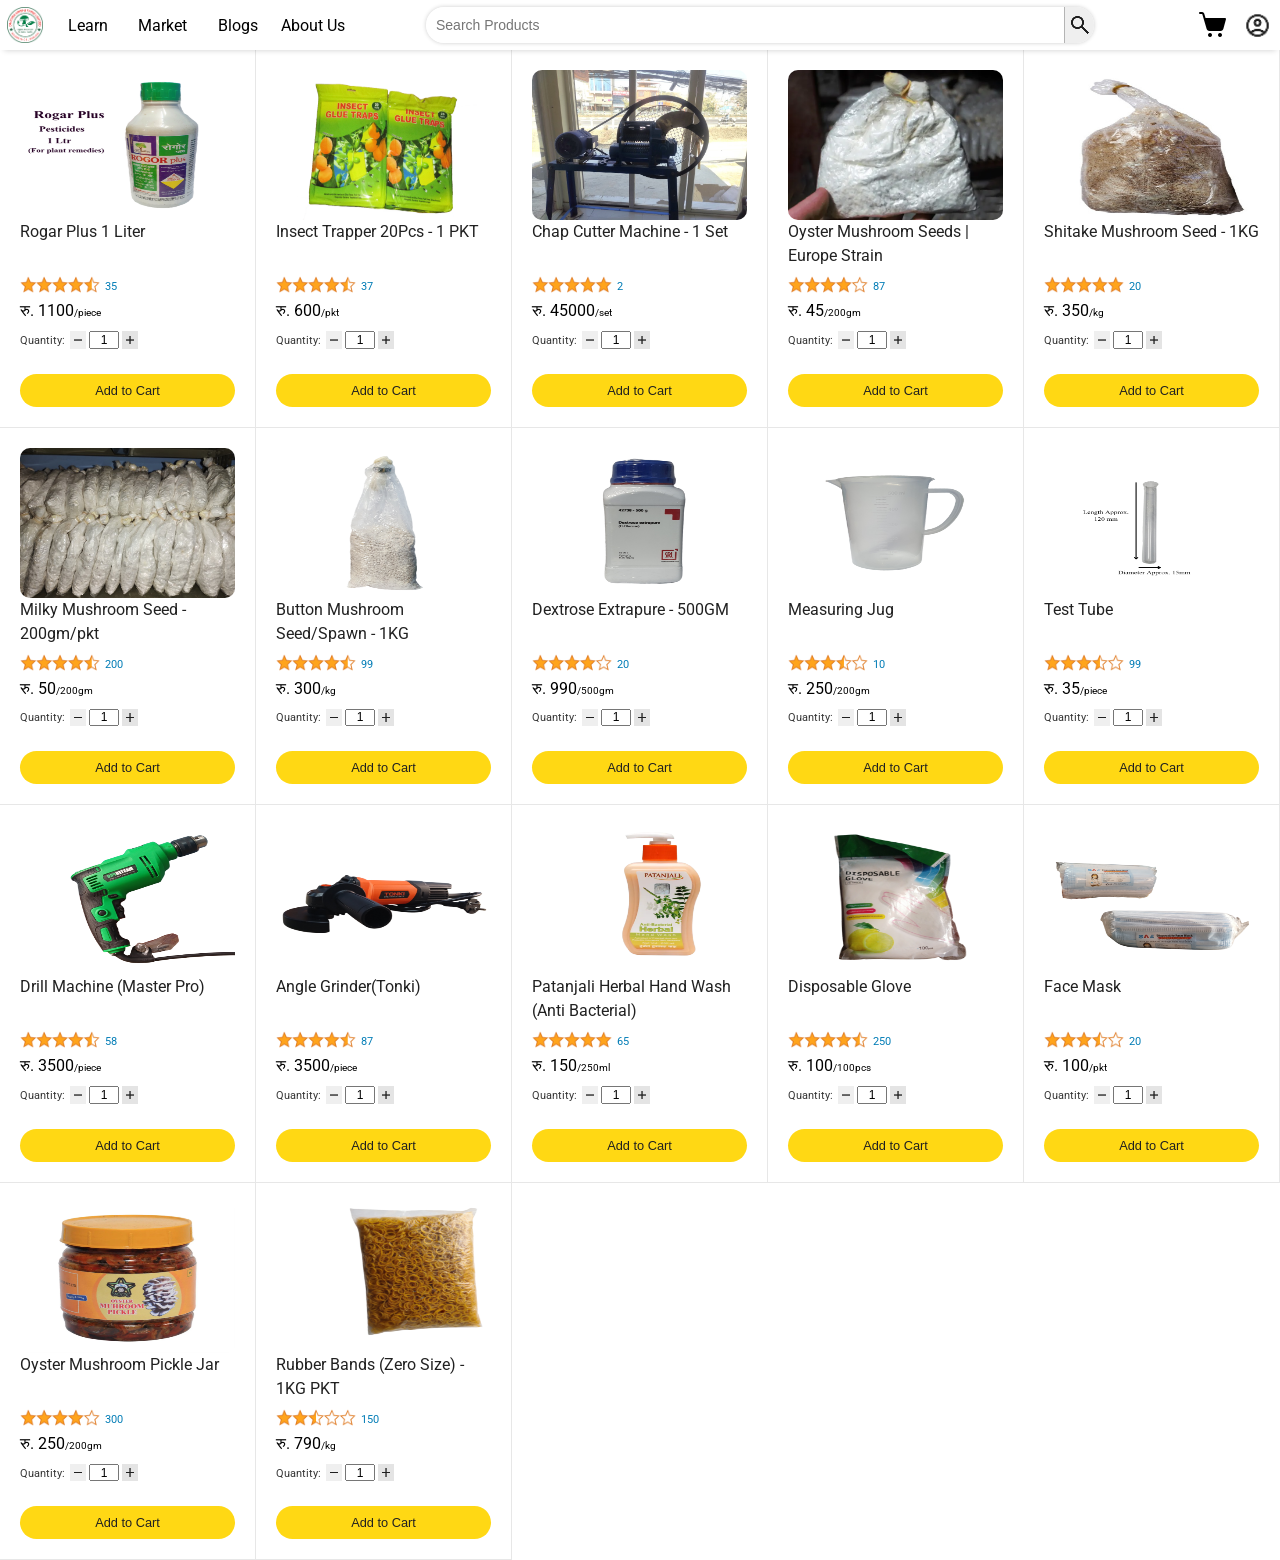
<file: index.html>
<!DOCTYPE html>
<html lang="en">
  <head>
    <meta charset="UTF-8">
    <meta name="viewport" content="width=device-width, initial-scale=1.0">
    <link rel="stylesheet" href="styles/main.css">
    <link rel="stylesheet" href="styles/main/main.css">
    <link rel="stylesheet" href="styles/main/side-nav-bar.css">
    <link rel="stylesheet" href="styles/main/media-query.css">
    <link rel="icon" type="image/png" href="images/images/logo-dhurba-krishi-farm.png">
    <title>Dhruba Krishi Farm</title>
  </head>
  <body>
    <nav aria-label="Main Navigation">
      <div class="sidebar">
        <a href="#" class="js-hide-sidebar">
          <svg xmlns="http://www.w3.org/2000/svg" height="24px" viewBox="0 -960 960 960" width="24px" fill="#1f1f1f"><path d="m256-200-56-56 224-224-224-224 56-56 224 224 224-224 56 56-224 224 224 224-56 56-224-224-224 224Z"/>
          </svg>
        </a>
        <a href="index.html">Home</a>
        <a href="learn.html">Learn</a>
        <a href="market.html">Market</a>
        <a href="blog.html">Blogs</a>
        <a href="about.html">About Us</a>
        <a href="login.html">Login/Register</a>
      </div>
      <div class="main-nav-bar">
        <div class="div-logo-menu">
          <div class="company-logo">
            <a href="index.html" class="company-logo-a">
              <img class="company-logo-img" src="images/images/logo-dhurba-krishi-farm.png" alt="">
            </a>
          </div>
          <div class="menu-icon">
            <a href="#" class="menu-icon-a js-show-sidebar">
              <img class="menu-icon-img" src="images/icons/hamburger-menu-48.png" alt="">
            </a>
          </div>
        </div>
        <div class="div-main-navigations">
          <div class="navigation-links">
            <a href="learn.html" target="_blank">Learn</a>
            <a href="market.html" target="_blank">Market</a>
            <a href="blog.html" target="_blank">Blogs</a>
            <a href="about.html" target="_blank">About Us</a>
          </div>
          <div class="search-container-div">
            <search class="search-container">
              <!-- <form action="/search-results" method="GET"> -->
                <input type="search" class="search-input-box js-search-input-box" id="site-search" name="q" placeholder="Search Products" required>
                <button class="search-button" type="submit">
                  <img class="search-button-img" src="images/icons/search.png" alt="">
                </button>
              <!-- </form> -->
            </search>
          </div>
        </div>
        <div class="div-cart-profile">
          <div class="cart-icon-div">
            <a href="cart.html" target="_blank" class="cart-logo-img div-cart-profile-a">
              <img class="cart-icon" src="images/icons/shopping-cart-icon.png" alt="">
            </a>
          </div>
          <div class="profile-pic-div">
            <a href="login.html" target="_blank" class="account-profile-img div-cart-profile-a">
              <img class="account-logo" src="images/icons/account-logo.png" alt="">
            </a>
            <div class="cart-notification">
              0
            </div>
          </div>
        </div>
      </div>
    </nav>

    <main class="main">
      <div class="products-grid js-product-grid">
        
      </div>
    </main>

    <script src="scripts/main/main-nav.js"></script>
    <script type="module" src="scripts/main/main.js"></script>
  </body>
</html>
</file>
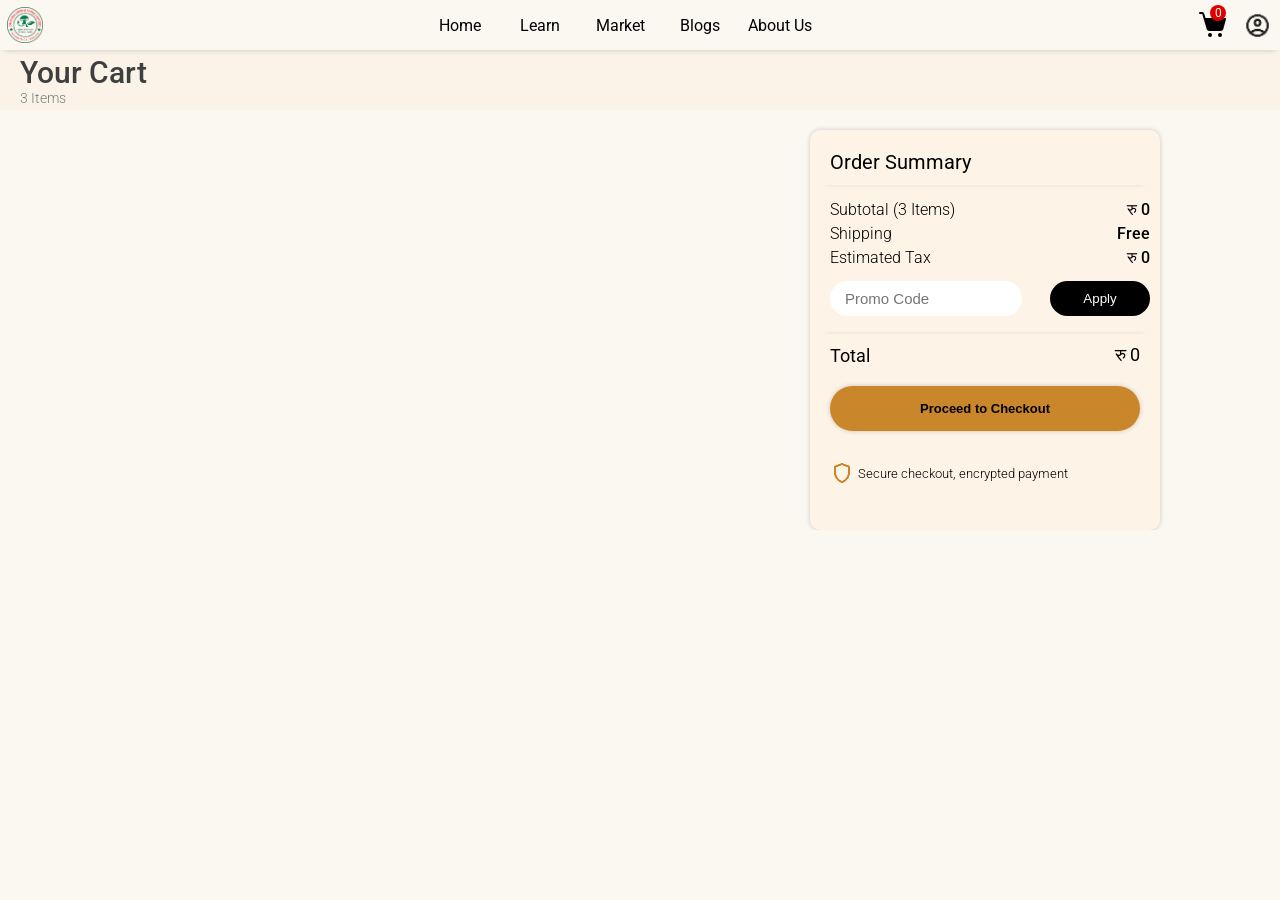
<file: cart.html>
<!DOCTYPE html>
<html lang="en">
  <head>
    <meta charset="UTF-8">
    <meta name="viewport" content="width=device-width, initial-scale=1.0">
    <link rel="stylesheet" href="styles/main.css">
    <link rel="stylesheet" href="styles/cart/cart-navbar.css">
    <link rel="stylesheet" href="styles/cart/cart.css">
    <link rel="stylesheet" href="styles/cart/cart-order-summary.css">
    <link rel="stylesheet" href="styles/cart/cart-media-query.css">

    <title>Cart</title>
  </head>
  <body>
    <nav aria-label="Main Navigation">
      <div class="sidebar">
        <a href="#" class="js-hide-sidebar">
          <svg xmlns="http://www.w3.org/2000/svg" height="24px" viewBox="0 -960 960 960" width="24px" fill="#1f1f1f"><path d="m256-200-56-56 224-224-224-224 56-56 224 224 224-224 56 56-224 224 224 224-56 56-224-224-224 224Z"/>
          </svg>
        </a>
        <a href="index.html">Home</a>
        <a href="learn.html">Learn</a>
        <a href="market.html">Market</a>
        <a href="blog.html">Blogs</a>
        <a href="about.html">About Us</a>
        <a href="login.html">Login/Register</a>
      </div>
      <div class="main-nav-bar">
        <div class="div-logo-menu">
          <div class="company-logo">
            <a href="index.html" class="company-logo-a">
              <img class="company-logo-img" src="images/images/logo-dhurba-krishi-farm.png" alt="">
            </a>
          </div>
          <div class="menu-icon">
            <a href="#" class="menu-icon-a js-show-sidebar">
              <img class="menu-icon-img" src="images/icons/hamburger-menu-48.png" alt="">
            </a>
          </div>
        </div>
        <div class="div-main-navigations">
          <div class="navigation-links">
            <a href="index.html" target="_blank">Home</a>
            <a href="learn.html" target="_blank">Learn</a>
            <a href="market.html" target="_blank">Market</a>
            <a href="blog.html" target="_blank">Blogs</a>
            <a href="about.html" target="_blank">About Us</a>
          </div>
        </div>  
        <div class="div-cart-profile">
          <div class="cart-icon-div">
            <a href="cart.html" target="_blank" class="cart-logo-img div-cart-profile-a">
              <img class="cart-icon" src="images/icons/shopping-cart-icon.png" alt="">
            </a>
          </div>
          <div class="profile-pic-div">
            <a href="login.html" target="_blank" class="account-profile-img div-cart-profile-a">
              <img class="account-logo" src="images/icons/account-logo.png" alt="">
            </a>
            <div class="cart-notification">
              0
            </div>
          </div>
        </div>
      </div>
    </nav>
    
    <main>
      <div class="cart-label">
        <div class="your-cart">
          <h1>Your Cart</h1>
          <h6 class="number-of-cart-items">3 Items</h6>
        </div>
      </div>

      <div class="cart-order-summary-container">
        <div class="cart-items-container js-cart-items-container">
          <div class="cart-item-container">
            <div class="cart-item-image">
              <img src="/images/products/chap-cutter-machine.jpg" alt="">
            </div>
            <div class="cart-items-details-container">
              <div class="cart-item-details">
                <p class="cart-item-name">Aalto adfasdf sdfa </p>
                <p class="cart-item-overview">Oat Boucle, Walnut Legs</p>
                <p class="cart-item-sku-number">SKU: LL-SF-AAL-OAT</p>
                <div class="cart-in-stock-div">
                  <div class="cart-in-stock">
                    <img src="images/icons/icons-orange-check-mark.png" alt="">
                    <p class="cart-item-instock">In Stock</p>
                  </div>
                  <div class="show-quantity">
                    Qty: 100
                  </div>
                </div>
              </div>
              <div class="cart-features">
                <div class="cart-item-add-sub-feature inMobile">
                  <button class="cart-item-minus">
                    <img src="images/icons/remove.png" alt="">
                  </button>
                  <input type="text" class="cart-item-input-box" placeholder="1">
                  <button class="cart-item-add">
                    <img src="images/icons/add.png" alt="">
                  </button>
                </div>
                <button class="submit-cart-item-button inMobile">
                  Submit
                </button>
              </div>
            </div>
            <div class="cart-item-price-div">
              <p class="cart-item-price">
                रु 4000
              </p>
              <button class="remove-item-button">
                <img src="images/icons/close-icon.png" alt="">
              </button>
            </div>
          </div>

        </div>
        <div class="order-summary js-order-summary">
          <div class="order-summary-heading">
            <p>Order Summary</p>
          </div>
          <div class="order-summary-mid-items">
            <div class="order-summary-mid-first-item">
              <div class="subtotal">
                <div>
                  <span class="span-subtotal">Subtotal </span>
                  <span class="span-subtotal-items">&nbsp;(3 Items)</span>
                </div>
                <p class="subtotal-amount">रु 4700</p>
              </div>
              <div class="shippin-charge-div">
                <p class="shipping">Shipping</p>
                <p class="shipping-charge">Free</p>
              </div>
              <div class="estimated-tax-div">
                <p class="estimated-tax-text">Estimated Tax</p>
                <p class="estimated-tax">रु 0</p>
              </div>
            </div>
            <div class="order-summary-mid-second-item">
              <input type="text" placeholder="Promo Code">
              <button class="apply-button">
                Apply
              </button>
            </div>
          </div>
          <div class="order-summary-last-items">
            <div class="order-summary-last-items-first">
              <p class="order-summary-last-item-total">Total</p>
              <p class="order-summary-last-items-total-amount">$5069.40</p>
            </div>
            <div class="checkout-div">
              <button class="proceed-to-checkout">
                Proceed to Checkout
              </button>
            </div>
            <div class="order-summary-message-div">
              <img src="images/icons/shield.png" alt="">
              <p class="secure-checkout">Secure checkout, encrypted payment</p>
            </div>
          </div>
        </div>
      </div>
    </main>
    <script type="module" src="scripts/cart/cart-js.js"></script>
  </body>
</html>
</file>
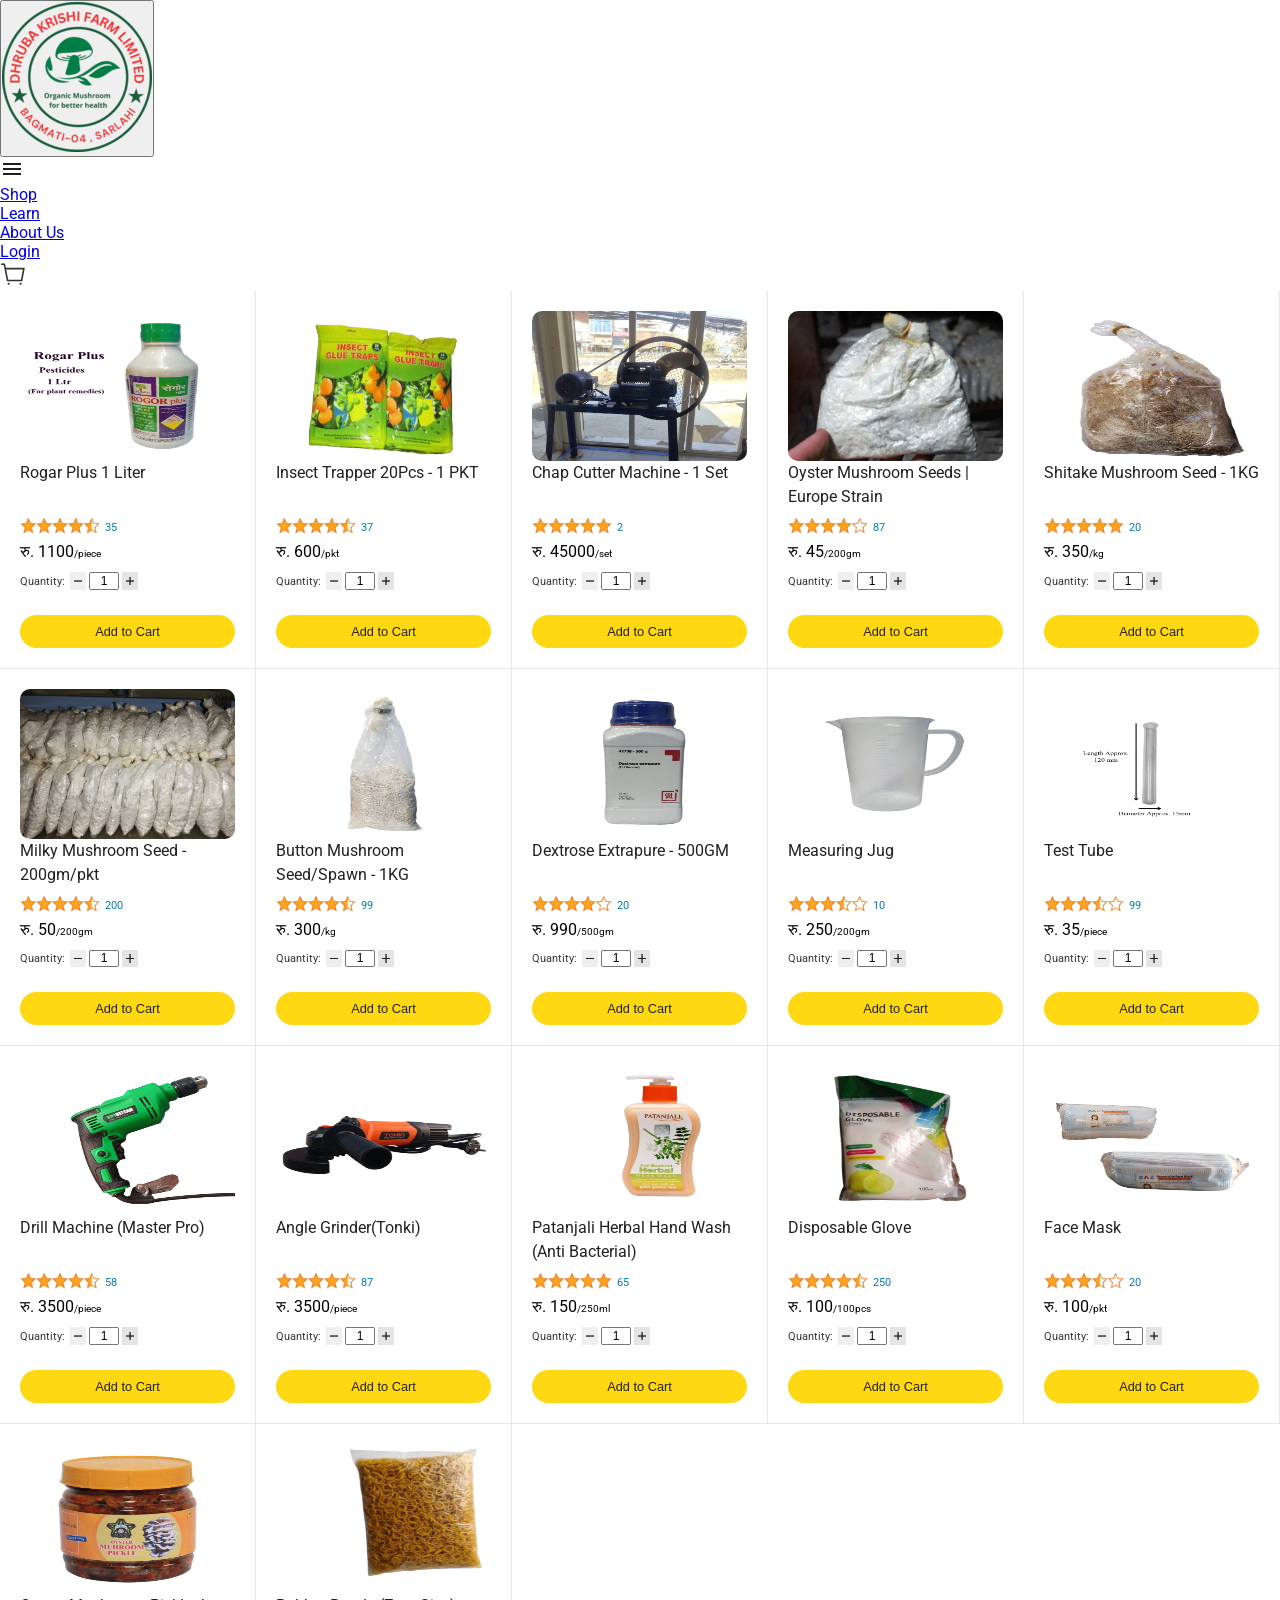
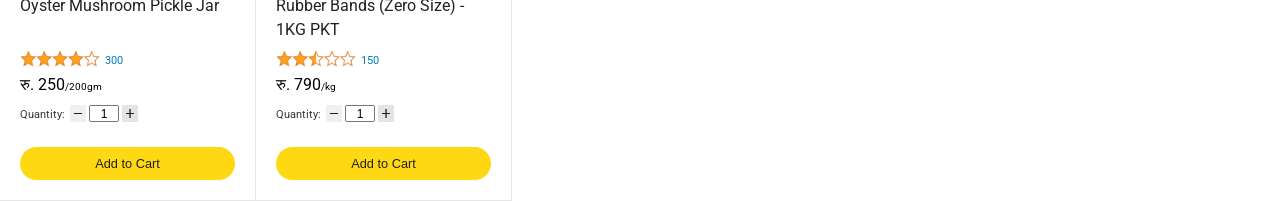
<file: main.html>
<!DOCTYPE html>
<html lang="en">
  <head>
    <meta charset="UTF-8">
    <meta name="viewport" content="width=device-width, initial-scale=1.0">
    <link rel="stylesheet" href="styles/main.css">
    <link rel="stylesheet" href="styles/main/main.css">
    <link rel="stylesheet" href="styles/main/side-nav-bar.css">
    <link rel="stylesheet" href="styles/main/media-query.css">
    <title>3cc</title>
  </head>
  <body>
    <nav>
      <ul class="sidebar">
        <li class="js-hide-sidebar"><a href="#"><svg xmlns="http://www.w3.org/2000/svg" height="24px" viewBox="0 -960 960 960" width="24px" fill="#1f1f1f"><path d="m256-200-56-56 224-224-224-224 56-56 224 224 224-224 56 56-224 224 224 224-56 56-224-224-224 224Z"/></svg></a></li>
        <li><a href="#">Home</a></li>
        <li><a href="#">Shop</a></li>
        <li><a href="#">Learn</a></li>
        <li><a href="#">About Us</a></li>
        <li><a href="#">Login</a></li>
      </ul>

      <ul class="navbar-second">
        <li><button class="logo-img-btn hideOnMobile"><img class="logo-img" src="images/images/logo-dhurba-krishi-farm.png" alt=""></button></li>
        <li class="js-show-sidebar menu-button">
          <a href="#">
            <svg xmlns="http://www.w3.org/2000/svg" height="24px" viewBox="0 -960 960 960" width="24px" fill="#1f1f1f">
              <path d="M120-240v-80h720v80H120Zm0-200v-80h720v80H120Zm0-200v-80h720v80H120Z"/>
            </svg>
          </a>
        </li>
        <li class="hideOnMobile"><a href="#">Shop</a></li>
        <li class="hideOnMobile"><a href="#">Learn</a></li>
        <li class="hideOnMobile"><a href="#">About Us</a></li>
        <li class="hideOnMobile"><a href="#">Login</a></li>
        <li class="js-show-sidebar cart-button">
          <a href="#">
            <svg width="26" height="26" viewBox="0 0 32 32" fill="none" xmlns="http://www.w3.org/2000/svg">
              <path fill-rule="evenodd" clip-rule="evenodd" d="M4.51345 5H1.33325V3H6.15306L7.21972 8.33333H30.5315L27.5012 25H8.51345L4.51345 5ZM7.61972 10.3333L10.1531 23H25.832L28.135 10.3333H7.61972Z" fill="#333333"></path>
              <path d="M11.9999 28C11.9999 28.7364 11.403 29.3333 10.6666 29.3333C9.93021 29.3333 9.33325 28.7364 9.33325 28C9.33325 27.2636 9.93021 26.6667 10.6666 26.6667C11.403 26.6667 11.9999 27.2636 11.9999 28Z" fill="#333333"></path>
              <path d="M25.3333 29.3333C26.0696 29.3333 26.6666 28.7364 26.6666 28C26.6666 27.2636 26.0696 26.6667 25.3333 26.6667C24.5969 26.6667 23.9999 27.2636 23.9999 28C23.9999 28.7364 24.5969 29.3333 25.3333 29.3333Z" fill="#333333"></path>
            </svg>
          </a>
        </li>
      </ul>
    </nav>

    <main class="main">
      <div class="products-grid js-product-grid">
        <div class="product-container">
          <div class="product-image-container">
            <img class="product-image" src="/images/products/angle-grinder.png" alt="">
          </div>
          <div class="product-name">
            <p class="product-name-p">
              Angle Grinder Gray Athletic Cotton
            </p>
          </div>
          <div class="product-rating-container">
            <img class="product-rating-stars" src="images/ratings/rating-50.png" alt="" >
            <p class="product-rating-count-p">127</p>
          </div>
          <div class="product-price-container">
            <span class="product-price-currency">रु. </span>
            <span class="product-price-amount">1500<span class="standard-unit">/piece</span></span>
            
          </div>
          <div class="product-quantity-container">
            <div class="quantity-text">
              <span class="quantity-span">Quantity: </span>
            </div>
            <div class="quantity-slider-container">
              <div class="minus-quantity-slider align-quantity-divs"><button class="minus-button quantity-buttons"><img src="/images/icons/remove.png" alt=""></button></div>
              <div class="align-quantity-divs"><input type="text" class="quantity-input"></div>
              <div class="plus-quantity-slider align-quantity-divs"><button class="plus-button quantity-buttons"><img src="/images/icons/add.png" alt=""></button></div>
            </div>
          </div>
          <div class="product-spacer"></div>
          <div class="added-to-cart-container">
            <img class="added-tick-image" src="images/icons/checkmark.png" alt="">
            <p class="added-to-cart-text">Added</p>
          </div>
          <div class="add-to-cart-btn">
            <button class="add-to-cart">
              Add to Cart
            </button>
          </div>
        </div>
        <div class="product-container">
          <div class="product-image-container">
            <img class="product-image" src="/images/products/button-mushroom-spawn.png" alt="">
          </div>
          <div class="product-name">
            <p class="product-name-p">
              Button Mushroom Spawn
            </p>
          </div>
          <div class="product-rating-container">
            <img class="product-rating-stars" src="images/ratings/rating-50.png" alt="" >
            <p class="product-rating-count-p">127</p>
          </div>
          <div class="product-price-container">
            <span class="product-price-currency">रु. </span><span class="product-price-amount">1500</span>
          </div>
          <div class="product-quantity-container">
            <select name="quantity" class="quantity-selector">
              <option value="1" selected>1</option>
              <option value="1">2</option>
              <option value="1">3</option>
              <option value="1">4</option>
              <option value="1">5</option>
              <option value="1">6</option>
              <option value="1">7</option>
              <option value="1">8</option>
              <option value="1">9</option>
              <option value="1">10</option>
            </select>
          </div>
          <div class="product-spacer"></div>
          <div class="added-to-cart-container">
            <img class="added-tick-image" src="images/icons/checkmark.png" alt="">
            <p class="added-to-cart-text">Added</p>
          </div>
          <div class="add-to-cart-btn">
            <button class="add-to-cart">
              Add to Cart
            </button>
          </div>
        </div>
        <div class="product-container">
          <div class="product-image-container">
            <img class="product-image" src="/images/products/chap-cutter-machine.jpg" alt="">
          </div>
          <div class="product-name">
            <p class="product-name-p">
              Angle Grinder Gray Athletic Cotton
            </p>
          </div>
          <div class="product-rating-container">
            <img class="product-rating-stars" src="images/ratings/rating-50.png" alt="" >
            <p class="product-rating-count-p">127</p>
          </div>
          <div class="product-price-container">
            <span class="product-price-currency">रु. </span><span class="product-price-amount">1500</span>
          </div>
          <div class="product-quantity-container">
            <select name="quantity" class="quantity-selector">
              <option value="1" selected>1</option>
              <option value="1">2</option>
              <option value="1">3</option>
              <option value="1">4</option>
              <option value="1">5</option>
              <option value="1">6</option>
              <option value="1">7</option>
              <option value="1">8</option>
              <option value="1">9</option>
              <option value="1">10</option>
            </select>
          </div>
          <div class="product-spacer"></div>
          <div class="added-to-cart-container">
            <img class="added-tick-image" src="images/icons/checkmark.png" alt="">
            <p class="added-to-cart-text">Added</p>
          </div>
          <div class="add-to-cart-btn">
            <button class="add-to-cart">
              Add to Cart
            </button>
          </div>
        </div>
        <div class="product-container">
          <div class="product-image-container">
            <img class="product-image" src="/images/products/angle-grinder.png" alt="">
          </div>
          <div class="product-name">
            <p class="product-name-p">
              Angle Grinder Gray Athletic Cotton
            </p>
          </div>
          <div class="product-rating-container">
            <img class="product-rating-stars" src="images/ratings/rating-50.png" alt="" >
            <p class="product-rating-count-p">127</p>
          </div>
          <div class="product-price-container">
            <span class="product-price-currency">रु. </span><span class="product-price-amount">1500</span>
          </div>
          <div class="product-quantity-container">
            <select name="quantity" class="quantity-selector">
              <option value="1" selected>1</option>
              <option value="1">2</option>
              <option value="1">3</option>
              <option value="1">4</option>
              <option value="1">5</option>
              <option value="1">6</option>
              <option value="1">7</option>
              <option value="1">8</option>
              <option value="1">9</option>
              <option value="1">10</option>
            </select>
          </div>
          <div class="product-spacer"></div>
          <div class="added-to-cart-container">
            <img class="added-tick-image" src="images/icons/checkmark.png" alt="">
            <p class="added-to-cart-text">Added</p>
          </div>
          <div class="add-to-cart-btn">
            <button class="add-to-cart">
              Add to Cart
            </button>
          </div>
        </div>

        <div class="product-container">
          <div class="product-image-container">
            <img class="product-image" src="/images/products/angle-grinder.png" alt="">
          </div>
          <div class="product-name">
            <p class="product-name-p">
              Angle Grinder Gray Athletic Cotton
            </p>
          </div>
          <div class="product-rating-container">
            <img class="product-rating-stars" src="images/ratings/rating-50.png" alt="" >
            <p class="product-rating-count-p">127</p>
          </div>
          <div class="product-price-container">
            <span class="product-price-currency">रु. </span><span class="product-price-amount">1500</span>
          </div>
          <div class="product-quantity-container">
            <select name="quantity" class="quantity-selector">
              <option value="1" selected>1</option>
              <option value="1">2</option>
              <option value="1">3</option>
              <option value="1">4</option>
              <option value="1">5</option>
              <option value="1">6</option>
              <option value="1">7</option>
              <option value="1">8</option>
              <option value="1">9</option>
              <option value="1">10</option>
            </select>
          </div>
          <div class="product-spacer"></div>
          <div class="added-to-cart-container">
            <img class="added-tick-image" src="images/icons/checkmark.png" alt="">
            <p class="added-to-cart-text">Added</p>
          </div>
          <div class="add-to-cart-btn">
            <button class="add-to-cart">
              Add to Cart
            </button>
          </div>
        </div>

        <div class="product-container">
          <div class="product-image-container">
            <img class="product-image" src="/images/products/angle-grinder.png" alt="">
          </div>
          <div class="product-name">
            <p class="product-name-p">
              Angle Grinder Gray Athletic Cotton
            </p>
          </div>
          <div class="product-rating-container">
            <img class="product-rating-stars" src="images/ratings/rating-50.png" alt="" >
            <p class="product-rating-count-p">127</p>
          </div>
          <div class="product-price-container">
            <span class="product-price-currency">रु. </span><span class="product-price-amount">1500</span>
          </div>
          <div class="product-quantity-container">
            <select name="quantity" class="quantity-selector">
              <option value="1" selected>1</option>
              <option value="1">2</option>
              <option value="1">3</option>
              <option value="1">4</option>
              <option value="1">5</option>
              <option value="1">6</option>
              <option value="1">7</option>
              <option value="1">8</option>
              <option value="1">9</option>
              <option value="1">10</option>
            </select>
          </div>
          <div class="product-spacer"></div>
          <div class="added-to-cart-container">
            <img class="added-tick-image" src="images/icons/checkmark.png" alt="">
            <p class="added-to-cart-text">Added</p>
          </div>
          <div class="add-to-cart-btn">
            <button class="add-to-cart">
              Add to Cart
            </button>
          </div>
        </div>

        <div class="product-container">
          <div class="product-image-container">
            <img class="product-image" src="/images/products/angle-grinder.png" alt="">
          </div>
          <div class="product-name">
            <p class="product-name-p">
              Angle Grinder Gray Athletic Cotton
            </p>
          </div>
          <div class="product-rating-container">
            <img class="product-rating-stars" src="images/ratings/rating-50.png" alt="" >
            <p class="product-rating-count-p">127</p>
          </div>
          <div class="product-price-container">
            <span class="product-price-currency">रु. </span><span class="product-price-amount">1500</span>
          </div>
          <div class="product-quantity-container">
            <select name="quantity" class="quantity-selector">
              <option value="1" selected>1</option>
              <option value="1">2</option>
              <option value="1">3</option>
              <option value="1">4</option>
              <option value="1">5</option>
              <option value="1">6</option>
              <option value="1">7</option>
              <option value="1">8</option>
              <option value="1">9</option>
              <option value="1">10</option>
            </select>
          </div>
          <div class="product-spacer"></div>
          <div class="added-to-cart-container">
            <img class="added-tick-image" src="images/icons/checkmark.png" alt="">
            <p class="added-to-cart-text">Added</p>
          </div>
          <div class="add-to-cart-btn">
            <button class="add-to-cart">
              Add to Cart
            </button>
          </div>
        </div>

        <div class="product-container">
          <div class="product-image-container">
            <img class="product-image" src="/images/products/angle-grinder.png" alt="">
          </div>
          <div class="product-name">
            <p class="product-name-p">
              Angle Grinder Gray Athletic Cotton
            </p>
          </div>
          <div class="product-rating-container">
            <img class="product-rating-stars" src="images/ratings/rating-50.png" alt="" >
            <p class="product-rating-count-p">127</p>
          </div>
          <div class="product-price-container">
            <span class="product-price-currency">रु. </span><span class="product-price-amount">1500</span>
          </div>
          <div class="product-quantity-container">
            <select name="quantity" class="quantity-selector">
              <option value="1" selected>1</option>
              <option value="1">2</option>
              <option value="1">3</option>
              <option value="1">4</option>
              <option value="1">5</option>
              <option value="1">6</option>
              <option value="1">7</option>
              <option value="1">8</option>
              <option value="1">9</option>
              <option value="1">10</option>
            </select>
          </div>
          <div class="product-spacer"></div>
          <div class="added-to-cart-container">
            <img class="added-tick-image" src="images/icons/checkmark.png" alt="">
            <p class="added-to-cart-text">Added</p>
          </div>
          <div class="add-to-cart-btn">
            <button class="add-to-cart">
              Add to Cart
            </button>
          </div>
        </div>

        <div class="product-container">
          <div class="product-image-container">
            <img class="product-image" src="/images/products/angle-grinder.png" alt="">
          </div>
          <div class="product-name">
            <p class="product-name-p">
              Angle Grinder Gray Athletic Cotton
            </p>
          </div>
          <div class="product-rating-container">
            <img class="product-rating-stars" src="images/ratings/rating-50.png" alt="" >
            <p class="product-rating-count-p">127</p>
          </div>
          <div class="product-price-container">
            <span class="product-price-currency">रु. </span><span class="product-price-amount">1500</span>
          </div>
          <div class="product-quantity-container">
            <select name="quantity" class="quantity-selector">
              <option value="1" selected>1</option>
              <option value="1">2</option>
              <option value="1">3</option>
              <option value="1">4</option>
              <option value="1">5</option>
              <option value="1">6</option>
              <option value="1">7</option>
              <option value="1">8</option>
              <option value="1">9</option>
              <option value="1">10</option>
            </select>
          </div>
          <div class="product-spacer"></div>
          <div class="added-to-cart-container">
            <img class="added-tick-image" src="images/icons/checkmark.png" alt="">
            <p class="added-to-cart-text">Added</p>
          </div>
          <div class="add-to-cart-btn">
            <button class="add-to-cart">
              Add to Cart
            </button>
          </div>
        </div>

        <div class="product-container">
          <div class="product-image-container">
            <img class="product-image" src="/images/products/angle-grinder.png" alt="">
          </div>
          <div class="product-name">
            <p class="product-name-p">
              Angle Grinder Gray Athletic Cotton
            </p>
          </div>
          <div class="product-rating-container">
            <img class="product-rating-stars" src="images/ratings/rating-50.png" alt="" >
            <p class="product-rating-count-p">127</p>
          </div>
          <div class="product-price-container">
            <span class="product-price-currency">रु. </span><span class="product-price-amount">1500</span>
          </div>
          <div class="product-quantity-container">
            <select name="quantity" class="quantity-selector">
              <option value="1" selected>1</option>
              <option value="1">2</option>
              <option value="1">3</option>
              <option value="1">4</option>
              <option value="1">5</option>
              <option value="1">6</option>
              <option value="1">7</option>
              <option value="1">8</option>
              <option value="1">9</option>
              <option value="1">10</option>
            </select>
          </div>
          <div class="product-spacer"></div>
          <div class="added-to-cart-container">
            <img class="added-tick-image" src="images/icons/checkmark.png" alt="">
            <p class="added-to-cart-text">Added</p>
          </div>
          <div class="add-to-cart-btn">
            <button class="add-to-cart">
              Add to Cart
            </button>
          </div>
        </div>

        <div class="product-container">
          <div class="product-image-container">
            <img class="product-image" src="/images/products/angle-grinder.png" alt="">
          </div>
          <div class="product-name">
            <p class="product-name-p">
              Angle Grinder Gray Athletic Cotton
            </p>
          </div>
          <div class="product-rating-container">
            <img class="product-rating-stars" src="images/ratings/rating-50.png" alt="" >
            <p class="product-rating-count-p">127</p>
          </div>
          <div class="product-price-container">
            <span class="product-price-currency">रु. </span><span class="product-price-amount">1500</span>
          </div>
          <div class="product-quantity-container">
            <select name="quantity" class="quantity-selector">
              <option value="1" selected>1</option>
              <option value="1">2</option>
              <option value="1">3</option>
              <option value="1">4</option>
              <option value="1">5</option>
              <option value="1">6</option>
              <option value="1">7</option>
              <option value="1">8</option>
              <option value="1">9</option>
              <option value="1">10</option>
            </select>
          </div>
          <div class="product-spacer"></div>
          <div class="added-to-cart-container">
            <img class="added-tick-image" src="images/icons/checkmark.png" alt="">
            <p class="added-to-cart-text">Added</p>
          </div>
          <div class="add-to-cart-btn">
            <button class="add-to-cart">
              Add to Cart
            </button>
          </div>
        </div>

        <div class="product-container">
          <div class="product-image-container">
            <img class="product-image" src="/images/products/angle-grinder.png" alt="">
          </div>
          <div class="product-name">
            <p class="product-name-p">
              Angle Grinder Gray Athletic Cotton
            </p>
          </div>
          <div class="product-rating-container">
            <img class="product-rating-stars" src="images/ratings/rating-50.png" alt="" >
            <p class="product-rating-count-p">127</p>
          </div>
          <div class="product-price-container">
            <span class="product-price-currency">रु. </span><span class="product-price-amount">1500</span>
          </div>
          <div class="product-quantity-container">
            <select name="quantity" class="quantity-selector">
              <option value="1" selected>1</option>
              <option value="1">2</option>
              <option value="1">3</option>
              <option value="1">4</option>
              <option value="1">5</option>
              <option value="1">6</option>
              <option value="1">7</option>
              <option value="1">8</option>
              <option value="1">9</option>
              <option value="1">10</option>
            </select>
          </div>
          <div class="product-spacer"></div>
          <div class="added-to-cart-container">
            <img class="added-tick-image" src="images/icons/checkmark.png" alt="">
            <p class="added-to-cart-text">Added</p>
          </div>
          <div class="add-to-cart-btn">
            <button class="add-to-cart">
              Add to Cart
            </button>
          </div>
        </div>

        <div class="product-container">
          <div class="product-image-container">
            <img class="product-image" src="/images/products/angle-grinder.png" alt="">
          </div>
          <div class="product-name">
            <p class="product-name-p">
              Angle Grinder Gray Athletic Cotton
            </p>
          </div>
          <div class="product-rating-container">
            <img class="product-rating-stars" src="images/ratings/rating-50.png" alt="" >
            <p class="product-rating-count-p">127</p>
          </div>
          <div class="product-price-container">
            <span class="product-price-currency">रु. </span><span class="product-price-amount">1500</span>
          </div>
          <div class="product-quantity-container">
            <select name="quantity" class="quantity-selector">
              <option value="1" selected>1</option>
              <option value="1">2</option>
              <option value="1">3</option>
              <option value="1">4</option>
              <option value="1">5</option>
              <option value="1">6</option>
              <option value="1">7</option>
              <option value="1">8</option>
              <option value="1">9</option>
              <option value="1">10</option>
            </select>
          </div>
          <div class="product-spacer"></div>
          <div class="added-to-cart-container">
            <img class="added-tick-image" src="images/icons/checkmark.png" alt="">
            <p class="added-to-cart-text">Added</p>
          </div>
          <div class="add-to-cart-btn">
            <button class="add-to-cart">
              Add to Cart
            </button>
          </div>
        </div>
        
        <div class="product-container">
          <div class="product-image-container">
            <img class="product-image" src="/images/products/angle-grinder.png" alt="">
          </div>
          <div class="product-name">
            <p class="product-name-p">
              Angle Grinder Gray Athletic Cotton
            </p>
          </div>
          <div class="product-rating-container">
            <img class="product-rating-stars" src="images/ratings/rating-50.png" alt="" >
            <p class="product-rating-count-p">127</p>
          </div>
          <div class="product-price-container">
            <span class="product-price-currency">रु. </span><span class="product-price-amount">1500</span>
          </div>
          <div class="product-quantity-container">
            <select name="quantity" class="quantity-selector">
              <option value="1" selected>1</option>
              <option value="1">2</option>
              <option value="1">3</option>
              <option value="1">4</option>
              <option value="1">5</option>
              <option value="1">6</option>
              <option value="1">7</option>
              <option value="1">8</option>
              <option value="1">9</option>
              <option value="1">10</option>
            </select>
          </div>
          <div class="product-spacer"></div>
          <div class="added-to-cart-container">
            <img class="added-tick-image" src="images/icons/checkmark.png" alt="">
            <p class="added-to-cart-text">Added</p>
          </div>
          <div class="add-to-cart-btn">
            <button class="add-to-cart">
              Add to Cart
            </button>
          </div>
        </div>

        <div class="product-container">
          <div class="product-image-container">
            <img class="product-image" src="/images/products/angle-grinder.png" alt="">
          </div>
          <div class="product-name">
            <p class="product-name-p">
              Angle Grinder Gray Athletic Cotton
            </p>
          </div>
          <div class="product-rating-container">
            <img class="product-rating-stars" src="images/ratings/rating-50.png" alt="" >
            <p class="product-rating-count-p">127</p>
          </div>
          <div class="product-price-container">
            <span class="product-price-currency">रु. </span><span class="product-price-amount">1500</span>
          </div>
          <div class="product-quantity-container">
            <select name="quantity" class="quantity-selector">
              <option value="1" selected>1</option>
              <option value="1">2</option>
              <option value="1">3</option>
              <option value="1">4</option>
              <option value="1">5</option>
              <option value="1">6</option>
              <option value="1">7</option>
              <option value="1">8</option>
              <option value="1">9</option>
              <option value="1">10</option>
            </select>
          </div>
          <div class="product-spacer"></div>
          <div class="added-to-cart-container">
            <img class="added-tick-image" src="images/icons/checkmark.png" alt="">
            <p class="added-to-cart-text">Added</p>
          </div>
          <div class="add-to-cart-btn">
            <button class="add-to-cart">
              Add to Cart
            </button>
          </div>
        </div>
      </div>
    </main>

    <script type="module" src="scripts/main/main.js"></script>
  </body>
</html>

<!-- 
<div class="in-stock">
              <p class="in-stock-p">
                <span class="in-stock-span">Available: </span>
                <span class="stock-count">100</span>
              </p>
            </div>
            <select name="quantity" class="quantity-selector">
              <option value="1" selected>1</option>
              <option value="1">2</option>
              <option value="1">3</option>
              <option value="1">4</option>
              <option value="1">5</option>
              <option value="1">6</option>
              <option value="1">7</option>
              <option value="1">8</option>
              <option value="1">9</option>
              <option value="1">10</option>
            </select> -->
</file>
<file: styles/main.css>
@import url('https://fonts.googleapis.com/css2?family=Roboto+Mono:ital,wght@0,100..700;1,100..700&family=Roboto:ital,wght@0,100..900;1,100..900&display=swap');

* {
  margin: 0;
  padding: 0;
  box-sizing: border-box;
}

body {
  min-height: 100vh;
  background-size: cover;
  background-repeat: no-repeat;
  background-position: center;
  background-attachment: fixed;
  font-family: Roboto, Arial;
  position: relative;
  max-width: 100vw;
}
</file>
<file: styles/main/main.css>
.main {
  
}
.products-grid {

  display: grid;
  grid-template-columns: repeat(auto-fill, minmax(220px, 1fr));
  overflow: hidden;
}

.product-container {
  display: flex;
  flex-direction: column;

  padding-top: 20px;
  padding-bottom: 20px;
  padding-left: 20px;
  padding-right: 20px;

  border-right: 1px solid rgb(231, 231, 231);
  border-bottom: 1px solid rgb(231, 231, 231);
}

.product-name {
  width: 100%;
  justify-content: center;
  align-items: center;
  /* font-weight: 600; */
}
.product-name-p {
  line-height: 24px;
  height: 48px;
  font-size: 16px;
  color:  rgb(33, 33, 33);
  margin-bottom: 0.5rem;
  overflow: hidden;
  display: -webkit-box;
  line-clamp: 2;
  -webkit-line-clamp: 2;
  -webkit-box-orient: vertical;
}
.product-image-container {
  display: flex;
  width: 100%;
  justify-content: center;
  align-items: center;
}
.product-image {
  width: 100%;
  height: 150px;
  border-radius: 10px;
}
.product-rating-container {
  display: flex;
  align-items: center;
  margin-bottom: 0.5rem;
}
.product-rating-stars {
  width: 80px;
  height: 17px;
}
.product-rating-count-p {
  color: rgb(1, 124, 182);
  font-size: 11px;
  padding-left: 5px;
  margin-top: auto;
}
.product-price-container {
  margin-bottom: 0.5rem;
}
.product-price-currency {
  font-size: 1rem;
}
.product-price-amount {
  font-size: 1rem;
}
.standard-unit {
  font-size: 0.6rem;
}

.quantity-selector {
  padding: 3px 1px 3px 2px;
  font-size: 0.8rem;
  font-weight: 600;
  border-radius: 5px;
  background-color: rgb(240, 240, 240);
}

.product-quantity-container {
  display: flex;
  align-items: center;
  column-gap: 5px;
}
.quantity-span {
  font-size: 0.7rem;
  color: rgb(56, 56, 56);
}

.quantity-slider-container{
  margin-top: 3px;
  display: flex;
  align-items: center;
  column-gap: 3px;
}
.quantity-input {
  width: 30px;
  height: 1.1rem;
  font-size: 0.75rem;
  text-align: center;
}
.quantity-input:focus {
  border: none;
  outline: none;
  font-size: 0.75rem;
}
.quantity-buttons {
  width: 1rem;
  height: 1.1rem;
  display: flex;
  align-items: center;
  justify-content: center;
  border: none;
}
.plus-button {
  background-color: rgb(228, 228, 228);
}
.quantity-buttons img {
  width: 0.9rem;
}
.align-quantity-divs {
  display: flex;
  align-items: center;
}


.product-spacer {
  margin-top: 5px;
  margin-bottom: 5px;
}
.added-to-cart-container {
  display: flex;
  visibility: hidden;
  align-items: center;
}
.added-tick-image {
  width: 0.9rem;
  height: auto;
}
.added-to-cart-text {
  margin-left: 0.3rem;
  font-size: 0.8rem;
  color: rgb(6, 125, 98);
}
.add-to-cart-btn {
  width: 100%;
  display: flex;
  justify-content: center;
  align-items: center;
}
.add-to-cart {
  width: 100%;
  height: 33px;
  font-size: 0.8rem;
  font-weight: 500;
  border-radius: 18px;
  border: none;
  border-color: none;
  background-color: rgb(255, 216, 20);
  color: rgb(33, 33, 33);

  transition: background-color 0.2s ease;
}
.add-to-cart:hover {
  background-color: rgb(247, 202, 0);
  box-shadow: 1px solid rgb(242, 194, 0);
  box-shadow: 0px 0px 2px rgba(0, 0, 0, 0.15);
}
</file>
<file: styles/main/side-nav-bar.css>
.sidebar {
  position: fixed;
  z-index: 999;
  display: none;
  flex-direction: column;
  min-width: 100vw;
  height: 100vh;
  top: 0;
  right: 0;
  left: 0;

  background-color: rgba(255, 255, 255, 0.253);
  backdrop-filter: blur(10px);
  box-shadow: -10px 0 10px rgba(0, 0, 0, 0.2);
}
.sidebar a {
  padding-left: 20px;
  width: 100%;
  height: 50px;
  text-decoration: none;
  font-size: 1.2rem;
  display: flex;
  align-items: center;
  color: #1f1f1f;
  transition: background-color 0.3s ease;
}
.sidebar a:hover {
  background-color: rgba(0, 0, 0, 0.1);
}


.main-nav-bar {
  display: flex;
  align-items: center;
  width: 100%;
  height: 50px;
  position: relative;
  box-shadow:0 4px 6px -4px rgba(0, 0, 0, 0.2);
}
.div-logo-menu {
  height: 100%;
  width: 50px;
  /* margin-left: 10px; */
  background-color: white;
  border-radius: 25px;
}
.company-logo {
  height: 100%;
  width: 100%;
  justify-content: center;
  align-items: center;
  display: none;
}
.company-logo:hover {
  background-color: rgb(228, 228, 228);
}
.company-logo-a {
  height: 100%;
  width: 100%;
  display: flex;
  justify-content: center;
  align-items: center;
}
.company-logo-img {
  width: 36px;
  height: 36px;
  /* display: none; */
}
.menu-icon {
  height: 100%;
  width: 100%;
  justify-content: center;
  align-items: center;
  display: flex;
}
.menu-icon:hover {
  background-color: rgb(228, 228, 228);
}
.menu-icon-a {
  height: 100%;
  width: 100%;
  justify-content: center;
  align-items: center;
  transition: background-color 0.2s ease;
  display: flex;
}
.menu-icon-img {
  width: 24px;
  height: 24px;
}



.div-main-navigations {
  flex: 1;
  display: flex;
  height: 100%;
  align-items: center;
  margin-right: 20px;
}
.navigation-links {
  display: flex;
  height: 100%;
  width: 300px;
  align-items: center;  
}
.navigation-links a {
  flex: 1;
  height: 100%;
  display: flex;
  justify-content: center;
  align-items: center;
  width: 20%;
  text-decoration: none;
  cursor: pointer;
  color: black;
  transition: background-color 0.2s ease;
}
.navigation-links a:hover {
  background-color: rgb(228, 228, 228);
}



.search-container-div {
  display: flex;
  height: 80%;
  flex: 2;
  margin: 0 5%;
  align-items: center;
}
.search-container {
  display: flex;
  align-items: center;
  width: 100%;
  height: 90%;
  border-radius: 20px;
  margin: 0 20px;
  overflow: hidden;
  box-shadow: 0 0 4px 0px rgba(0, 0, 0, 0.2);
}
.search-container form {
  display: flex;
  width: 100%;
  height: 100%;
  justify-content: center;
  align-items: center;
}
.search-input-box {
  flex-grow: 1;
  width: 100%;
  height: 100%;
  border: none;
  padding-left: 10px;
  padding-right: 10px;
  border-radius: 20px 0px 0px 20px;
  font-size: 14px;
}
.search-input-box:focus {
  outline: none;
}
.search-button {
  width: 30px;
  min-width: 30px;
  flex-shrink: 0;
  border: none;
  border-left: 1px solid rgb(180, 180, 180);
  display: flex;
  justify-content: center;
  align-items: center;
  padding: 0;
  height: 100%;
  
}


.div-cart-profile {
  width: 90px;
  height: inherit;
  display: flex;
  align-items: center;
  justify-content: space-between;
}

.cart-icon-div {
  flex: 1;
  height: 100%;
}
.cart-logo-img {
  display: flex;
  justify-content: center;
  align-items: center;
  height: 100%;
  width: 100%;
}
.cart-icon {
  width: 30px;
  height: auto;
}

.profile-pic-div {
  flex: 1;
  height: 100%;
}
.account-profile-img {
  display: flex;
  justify-content: center;
  align-items: center;
  height: 100%;
  width: 100%;
}
.account-logo {
  width: 27px;
  height: auto;
}

.div-cart-profile-a:hover {
  background-color: rgb(228, 228, 228);
}

.cart-notification {
  position: absolute;
  top: 5px;
  right: 54px;
  height: 16px;
  width: 16px;
  display: flex;
  justify-content: center;
  align-items: center;
  color: white;
  background-color: #DF0000;
  border-radius: 12px;
  font-size: 12px;
}
</file>
<file: styles/main/media-query.css>
@media (max-width:800px) {
  .navigation-links {
    display: none;
  }
  .search-container-div {
    margin: 2%;
    margin-right: 0px;
  }
}

@media (min-width:801px) {
  .company-logo {
    display: flex;
  }
  .menu-icon {
    display: none;
  }
  .sidebar {
    display: none;
  }
}

@media (max-width: 1600px) {
  .products-grid {
    grid-template-columns: repeat(6, 1fr);
  }
}
@media (max-width: 1300px) {
  .products-grid {
    grid-template-columns: repeat(5, 1fr);
  }
}
@media (max-width: 1000px) {
  .products-grid {
    grid-template-columns: repeat(4, 1fr);
  }
}
@media (max-width: 800px) {
  .products-grid {
    grid-template-columns: repeat(3, 1fr);
  }
}
@media (max-width: 575px) {
  .products-grid {
    grid-template-columns: repeat(2, 1fr);
  }
}
@media (max-width: 375px) {
  .product-container {
    width: 1fr;

  }
  .products-grid {
    grid-template-columns: repeat(1, 1fr);
    align-items: center;
    justify-content: center;
  }
}
</file>
<file: styles/cart/cart-navbar.css>
* {
  margin: 0;
  padding: 0;
  box-sizing: border-box;
}

body {
  min-height: 100vh;
  background-size: cover;
  background-repeat: no-repeat;
  background-position: center;
  background-attachment: fixed;
  font-family: Roboto, Arial;
  position: relative;
} 

.sidebar {
  position: fixed;
  z-index: 999;
  display: none;
  flex-direction: column;
  min-width: 100vw;
  height: 100vh;
  top: 0;
  right: 0;
  left: 0;

  background-color: rgba(255, 255, 255, 0.253);
  backdrop-filter: blur(10px);
  box-shadow: -10px 0 10px rgba(0, 0, 0, 0.2);
}
.sidebar a {
  padding-left: 20px;
  width: 100%;
  height: 50px;
  text-decoration: none;
  font-size: 1.2rem;
  display: flex;
  align-items: center;
  color: #1f1f1f;
  transition: background-color 0.3s ease;
}
.sidebar a:hover {
  background-color: rgba(0, 0, 0, 0.1);
}


.main-nav-bar {
  display: flex;
  align-items: center;
  width: 100%;
  height: 50px;
  position: relative;
  box-shadow:0 4px 6px -4px rgba(0, 0, 0, 0.2);
}


.div-logo-menu {
  height: 100%;
  width: 50px;
  /* margin-left: 10px; */
  background-color: white;
  border-radius: 25px;
}
.company-logo {
  height: 100%;
  width: 100%;
  justify-content: center;
  align-items: center;
  background-color: #FBF8F2;
}
.company-logo:hover {
  background-color: rgb(228, 228, 228);
}
.company-logo-a {
  height: 100%;
  width: 100%;
  display: flex;
  justify-content: center;
  align-items: center;
}
.company-logo-img {
  width: 36px;
  height: 36px;
}
.menu-icon {
  height: 100%;
  width: 100%;
  justify-content: center;
  align-items: center;
  background-color: #FBF8F2;
}
.menu-icon:hover {
  background-color: rgb(228, 228, 228);
}
.menu-icon-a {
  height: 100%;
  width: 100%;
  justify-content: center;
  align-items: center;
  transition: background-color 0.2s ease;
  display: flex;
}
.menu-icon-img {
  width: 24px;
  height: 24px;
}



.div-main-navigations {
  flex: 1;
  display: flex;
  height: 100%;
  align-items: center;
  justify-content: center;
}
.navigation-links {
  display: flex;
  height: 100%;
  width: 400px;
  align-items: center;  
  justify-content: center;
}
.navigation-links a {
  flex: 1;
  height: 100%;
  display: flex;
  justify-content: center;
  align-items: center;
  width: 20%;
  text-decoration: none;
  cursor: pointer;
  color: black;
  transition: background-color 0.2s ease;
}
.navigation-links a:hover {
  background-color: rgb(228, 228, 228);
}


.div-cart-profile {
  width: 90px;
  height: inherit;
  display: flex;
  align-items: center;
  justify-content: space-between;
}

.cart-icon-div {
  flex: 1;
  height: 100%;
}
.cart-logo-img {
  display: flex;
  justify-content: center;
  align-items: center;
  height: 100%;
  width: 100%;
}
.cart-icon {
  width: 30px;
  height: auto;
}

.profile-pic-div {
  flex: 1;
  height: 100%;
}
.account-profile-img {
  display: flex;
  justify-content: center;
  align-items: center;
  height: 100%;
  width: 100%;
}
.account-logo {
  width: 27px;
  height: auto;
}

.div-cart-profile-a:hover {
  background-color: rgb(228, 228, 228);
}

.cart-notification {
  position: absolute;
  top: 5px;
  right: 54px;
  height: 16px;
  width: 16px;
  display: flex;
  justify-content: center;
  align-items: center;
  color: white;
  background-color: #DF0000;
  border-radius: 12px;
  font-size: 12px;
}
</file>
<file: styles/cart/cart.css>
main {
  max-width: 100vw;
  overflow-x: hidden;
}
body {
  background-color: #FBF8F2;
}
.cart-label {
  height: 60px;
  width: 100vw;
  background-color: #fbf3e8;
  display: flex;
  flex-direction: column;
  justify-content: center;
}
.your-cart {
  margin-left: 20px;
}
.your-cart h1 {
  font-size: 30px;
  font-weight: 500;
  color: rgb(63, 63, 63);
}

.your-cart h6 {
  font-size: 14px;
  font-weight: 300;
  color: rgb(125, 125, 125);
}





.cart-order-summary-container {
  display: flex;
  margin: 20px 20px 0px 20px;
  max-width: 100vw;
  justify-content: space-between;
}


.cart-items-container {
  width: 60%;
  min-width: 350px;
  flex: 1;
  display: flex;
  flex-direction: column;
  row-gap: 20px;
  padding-bottom: 10px;
}

.cart-item-container {
  padding: 10px;
  margin-right: 5px;
  display: flex;
  height: 185px;
  align-items: center;
  border-radius: 14px;
  box-shadow: 0px 0px 5px rgba(0, 0, 0, 0.2);
  max-width: 550px;
}
.cart-item-image {
  width: 130px;
  display: flex;
  align-items: center;
  justify-content: center;
  cursor: pointer;
  
}
.cart-item-image img {
  width: 130px;
  height: 150px;
  border-radius: 10px;
  
}

.cart-items-details-container {
  flex: 1;
  max-width: 220px;
  margin-left: 15px;
  margin-top: 5px;
}

.cart-item-details{
  display: flex;
  flex-direction: column;
  row-gap: 2px;
  align-items: flex-start;
}
.cart-item-name {
  font-size: 18px;
  display: -webkit-box;
  -webkit-line-clamp: 2;
  line-clamp: 2;
  -webkit-box-orient: vertical;
  overflow: hidden;
  height: 45px;
}
.cart-item-overview {
  font-size: 12px;
}
.cart-item-sku-number {
  font-size: 12px;
}
.cart-in-stock-div {
  margin-top: 3px;
  display: flex;
  align-items: center;
  column-gap: 2px;
}
.show-quantity {
  font-size: 12px;
}
.cart-in-stock{
  display: flex;
  align-items: center;
  justify-content: center;
  padding: 3px 10px;
  background-color: #fbf3e8;
  border-radius: 15px;
  column-gap: 2px;
}
.cart-in-stock img {
  height: 12px;

}
.cart-item-instock {
  font-size: 13px;
}

.cart-features {
  display: flex;
  align-items: stretch;
  margin-top: 12px;
  justify-content: center;
  height: 27px;
  column-gap: 5px;
}
.cart-item-add-sub-feature {
  display: flex;
  flex: 1;
  align-items: center;
  padding: 0 2px;
  border-radius: 18px;
  justify-content: center;
  box-shadow: 1px 1px 5px rgba(0, 0, 0, 0.2);
  background-color: white;
  overflow: hidden;
}

.cart-item-minus {
  display: flex;
  align-items: center;
  justify-content: center;
  border: none;
  background-color: inherit;
  height: 100%;
  width: 20px;
  cursor: pointer;
}
.cart-item-minus img {
  height: 12px;
  width: 14px;
}
.cart-item-input-box {
  width: 35px;
  text-align: center;
  border: none;
  height: 100%;
}
.cart-item-input-box:focus {
  border: none;
  outline: none;
}

.cart-item-add {
  display: flex;
  align-items: center;
  justify-content: center;
  border: none;
  background-color: inherit;
  height: 100%;
  width: 20px;
  cursor: pointer;
}
.cart-item-add img {
  height: 12px;
  width: 14px;
}
.submit-cart-item-button {
  flex: 1;
  font-size: 14px;
  padding: 0px 15px;
  box-shadow: 1px 1px 5px rgba(0, 0, 0, 0.2);
  border-radius: 30px;
  border: none;
  background-color: white;
  display: flex;
  align-items: center;
  justify-content: center;
  cursor: pointer;
  margin-left: 5px;
}
.cart-item-price-div {
  margin-top: 14px;
  flex: 1;
  min-width: 40px;
  display: flex;
  justify-content: space-between;
  padding-right: 10px;
  margin-bottom: auto;
  margin-left: auto;
  flex-direction: column;
  height: 100%;
  align-items: center;
}
.cart-item-price {
  font-size: 18px;
}
.remove-item-button {
  margin-bottom: 30px;
  display: flex;
  align-items: center;
  justify-content: center;
  background-color: white;
  border: none;
  box-shadow: 1px 1px 5px rgba(0, 0, 0, 0.2);
  font-size: 13px;
  border-radius: 20px;
  cursor: pointer;
}
.remove-item-button img {
  height: 18px;
  width: 18px;
}
</file>
<file: styles/cart/cart-order-summary.css>
.order-summary {
  display: flex;
  flex-direction: column;

  height: 400px;
 
  padding: 10px;
  margin-right: 5px;

  box-shadow: 0px 0px 5px rgba(0, 0, 0, 0.2);
  border-radius: 10px;
  background-color: #FDF3E6;
  min-width: 350px;
}

.order-summary-heading {
  padding-top: 10px;
  padding-bottom: 10px;
  padding-left: 10px;
  display: flex;
  width: 100%;
  align-items: center;
  box-shadow:  0px 4px 6px -6px rgba(0, 0, 0, 0.2);
}
.order-summary-heading p {
  line-height: 25px;
  font-size: 20px;
  
}

.order-summary-mid-items {
  display: flex;
  flex-direction: column;
  margin-left: 10px;
}
.order-summary-mid-first-item {
  display: flex;
  flex-direction: column;
}
.subtotal {
  display: flex;
  flex-direction: row;
  justify-content: space-between;
  align-items: center;
  margin-top: 15px;

}
.subtotal div {
  display: flex;
  flex-direction: row;
  
}
.subtotal div span {
  font-size: 16px;
  font-weight: 300;
}
.span-subtotal-items {
  display: flex;
  margin-right: 10px;
}
.subtotal-amount {
  font-size: 16px;
  font-weight: 500;
}
.shippin-charge-div {
  display: flex;
  justify-content: space-between;
  align-items: center;
  margin-top: 5px;
}
.shipping {
  font-size: 16px;
  font-weight: 300;
}
.shipping-charge {
  font-size: 16px;
  font-weight: 500;
}

.estimated-tax-div {
  display: flex;
  justify-content: space-between;
  align-items: center;
  margin-top: 5px;
}
.estimated-tax-text {
  font-size: 16px;
  font-weight: 300;
}
.estimated-tax {
  font-size: 16px;
  font-weight: 500;
}



.order-summary-mid-second-item {
  display: flex;
  align-items: center;
  margin: 14px 0 8px 0;
  padding: 0;
  width: 100%;
  height: 35px;
  justify-content: space-between;

}
.order-summary-mid-second-item input {
  height: 100%;
  border-radius: 20px;
  border: none;
  width: 60%;
  max-width: 60%;
  min-width: 100px;
  font-size: 15px;
  padding-left: 15px;
}
input:focus {
  border: none;
  outline: none;
}
.apply-button {
  height: 100%;
  width: 100px;
  border-radius: 20px;
  border: none;
  background-color: black;
  color: white;
  cursor: pointer;
}


.order-summary-last-items {
  margin-top: 10px;
  padding-top: 10px;
  box-shadow:  0px -4px 6px -6px rgba(0, 0, 0, 0.2);
}
.order-summary-last-items > * {
  margin-left: 10px;
  margin-right: 10px;
}

.order-summary-last-items-first {
  display: flex;
  justify-content: space-between;
  align-items: center;
}
.order-summary-last-item-total {
  font-size: 18px;
  font-weight: 400;
}
.order-summary-last-items-total-amount {
  font-size: 18px;
  font-width: 700;
}
.checkout-div {
  margin-top: 20px;
  height: 45px;
}
.proceed-to-checkout {
  width: 100%;
  height: 100%;
  border-radius: 60px;
  background-color: #C9862A;
  font-size: 13px;
  font-weight: 700;
  border: none;
  box-shadow: 0px 0px 5px rgba(0, 0, 0, 0.2);
  cursor: pointer;
}


.order-summary-message-div {
  display: flex;
  margin-top: 30px;
  align-items: center;
  justify-content: flex-start;
}
.secure-checkout {
  font-size: 13px;
  font-weight: 300;
  margin-left: 4px;
}
.order-summary-message-div img {
  
}
</file>
<file: styles/cart/cart-media-query.css>
@media (max-width:767px) {
  .company-logo {
    display: none;
  }
}

@media (max-width:600px) {
  .navigation-links {
    display: none;
  }
  .company-logo {
    display: none;
  }
}
@media (min-width:601px) {
  .company-logo {
    display: flex;
  }
  .menu-icon {
    display: none;
  }
}

@media (max-width: 550px) {
  .cart-items-container {
    max-width: 350px;
    width: 100%;
  }
  .cart-item-container {
    max-width: 350px;
  }
  .order-summary {
    max-width: 350px;
    margin-top: 20px;
    width: 100%;
    justify-content: center;
    margin-right: 5px;
  }
}


@media (max-width: 799px) {
  .remove-item-button {
    margin-bottom: 35px;
  }
  .cart-order-summary-container {
    flex-direction: column;
    justify-content: center;
    align-items: center;
  }
  .cart-items-container {
    max-width: 450px;
    width: 100%;
  }
  .cart-item-container {
    max-width: 500px;
  }
  .inMobile {
    height: 18px;
  }
  .submit-cart-item-button {
    padding: 0px 2px;
  }
  .cart-item-price {
    font-size: 16px;
  }
  .cart-features {
    margin-top: 3px;
  }
  .cart-item-details {
    width: 150px;
    margin-top: 10px;
  }
  .order-summary {
    max-width: 450px;
    margin-top: 20px;
    width: 100%;
    justify-content: center;
    margin-left: 0;
  }
  .cart-item-image {
    width: 100px;
  }
  .cart-item-image img {
    width: 100px;
    height: 130px;
  }
}

@media (min-width: 800px) {
  .order-summary {
    max-width: 550px;
  }
  .cart-order-summary-container {
    column-gap: 20px;
  }
}

@media (min-width: 1200px) {
  .order-summary {
    max-width: 550px;
    margin-right: 100px;
  }
  .cart-items-container {
    margin-left: 100px;
  }
}


@media (min-width: 799px) {
  .cart-item-price {
    font-size: 14px;
  }
}
@media (min-width: 850px) {
  .cart-item-price {
    font-size: 18px;
  }
}

@media (max-width: 450px) {
  .cart-item-price {
    font-size: 13px;
  }
}
</file>
